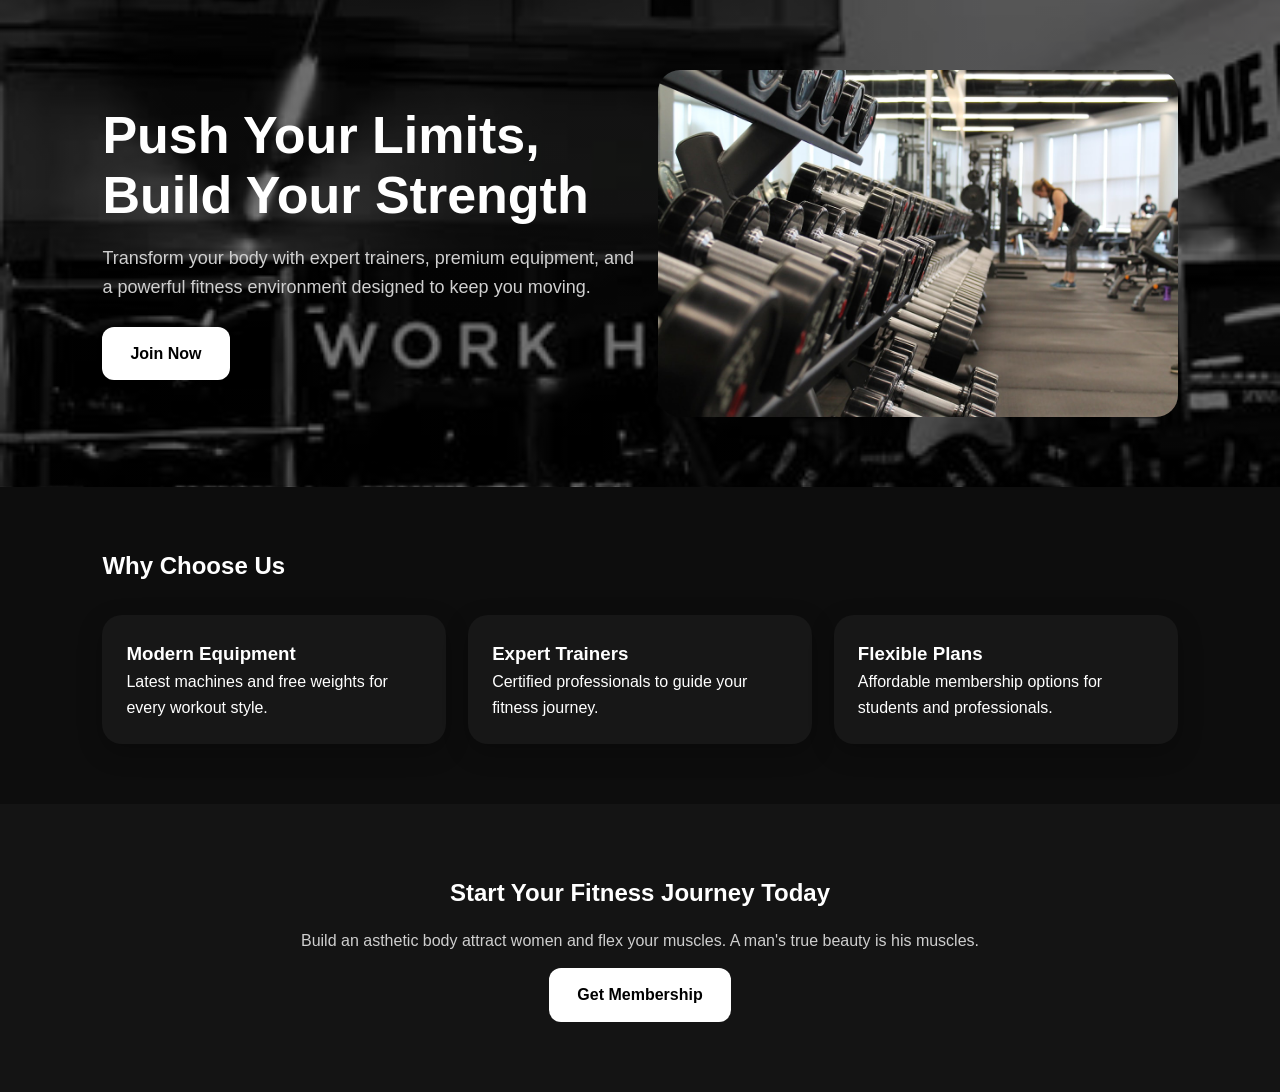
<file: index.html>
<!DOCTYPE html>
<html lang="en">

<head>
  <meta charset="UTF-8" />
  <meta name="viewport" content="width=device-width, initial-scale=1.0" />
  <title>Gym Landing Page</title>
  <link rel="stylesheet" href="style.css" title="" type="" />
</head>

<body>
  <section class="hero">
    <div class="hero-text">
      <h1>Push Your Limits, Build Your Strength</h1>
      <p>Transform your body with expert trainers, premium equipment, and a powerful fitness environment designed to keep you moving.</p>
      <a href="https://wa.me/9767215032" class="btn">Join Now</a>
    </div>
    <img src="front.jpeg" alt="Gym">
  </section>
  <section class="section">
    <h2 style="margin-bottom:30px">Why Choose Us</h2>
    <div class="cards">
      <div class="card">
        <h3>Modern Equipment</h3>
        <p>Latest machines and free weights for every workout style.</p>
      </div>
      <div class="card">
        <h3>Expert Trainers</h3>
        <p>Certified professionals to guide your fitness journey.</p>
      </div>
      <div class="card">
        <h3>Flexible Plans</h3>
        <p>Affordable membership options for students and professionals.</p>
      </div>
    </div>
  </section>
  <section class="cta">
    <h2>Start Your Fitness Journey Today</h2>
    <p style="margin:15px 0;color:#cfcfcf">Build an asthetic body attract women and flex your muscles.
    A man's true beauty is his muscles.</p>
    <a href="#" class="btn">Get Membership</a>
  </section>
</body>

</html>
</file>
<file: style.css>
* {
    margin: 0;
    padding: 0;
    box-sizing: border-box;
    font-family: Arial, sans-serif
  }
  
  body {
    background: #0d0d0d;
    color: #fff;
    line-height: 1.6
  }
  
  .hero {
    display: flex;
    flex-wrap: wrap;
    align-items: center;
    justify-content: space-between;
    padding: 70px 8%;
    background-image: linear-gradient(rgba(0, 0, 0, .55), rgba(0, 0, 0, .55)), url('g-bg.jpeg');
    background-size: cover;
    background-position: center;
    background-repeat: no-repeat
  }
  
  .hero-text {
    max-width: 540px
  }
  
  .hero h1 {
    font-size: 52px;
    line-height: 1.15;
    margin-bottom: 18px
  }
  
  .hero p {
    color: #cfcfcf;
    margin-bottom: 25px;
    font-size: 18px
  }
  
  .btn {
    display: inline-block;
    padding: 14px 28px;
    background: #fff;
    color: #000;
    text-decoration: none;
    border-radius: 12px;
    font-weight: 700
  }
  
  .hero img {
    width: 520px;
    max-width: 100%;
    border-radius: 22px
  }
  
  .section {
    padding: 60px 8%
  }
  
  .cards {
    display: flex;
    gap: 22px;
    flex-wrap: wrap
  }
  
  .card {
    flex: 1;
    min-width: 240px;
    background: #171717;
    padding: 24px;
    border-radius: 20px;
    box-shadow: 0 8px 24px rgba(0, 0, 0, .25)
  }
  
  .cta {
    text-align: center;
    background: #141414;
    padding: 70px 8%
  }
  
  @media(max-width:768px) {
    .hero h1 {
      font-size: 38px
    }
    
    .hero {
      gap: 30px;
      background-image: linear-gradient(rgba(0, 0, 0, .6), rgba(0, 0, 0, .6)), url('g-bg.jpeg')
        /* url('https://images.unsplash.com/photo-1571019614242-c5c5dee9f50b?q=80&w=800&auto=format&fit=crop' */
    }
  }
</file>
